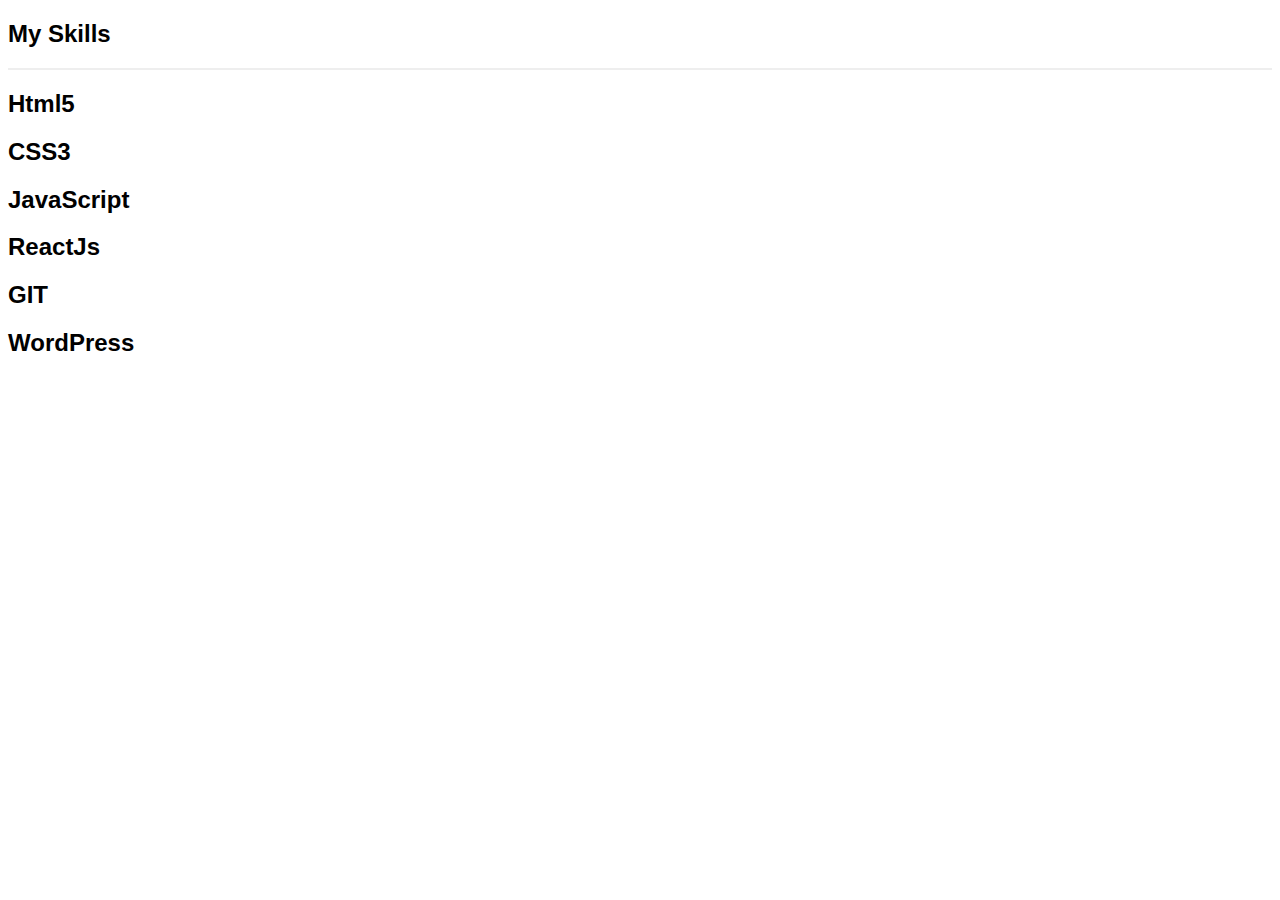
<file: 1-Bootstrap/index.html>
<!doctype html>
<html lang="en">

<head>
    <meta charset="utf-8">
    <meta name="viewport" content="width=device-width, initial-scale=1">
    <title>Bootstrap - Zadanie</title>
    <link rel="stylesheet" href="https://cdnjs.cloudflare.com/ajax/libs/font-awesome/6.3.0/css/all.min.css"
        integrity="sha512-SzlrxWUlpfuzQ+pcUCosxcglQRNAq/DZjVsC0lE40xsADsfeQoEypE+enwcOiGjk/bSuGGKHEyjSoQ1zVisanQ=="
        crossorigin="anonymous" referrerpolicy="no-referrer" />
    <link href="https://cdn.jsdelivr.net/npm/bootstrap@5.3.0-alpha1/dist/css/bootstrap.min.css" rel="stylesheet"
        integrity="sha384-GLhlTQ8iRABdZLl6O3oVMWSktQOp6b7In1Zl3/Jr59b6EGGoI1aFkw7cmDA6j6gD" crossorigin="anonymous">
 <link rel="stylesheet" href="css/style.css">
    </head>
    

<body>
     <section class="p-5 skill">
		<div class="container-fluid">
			<!-- skill - napis -->
			<div class="row text-secondary text-center">
				<div class="col m-4">
					<h2 class="display-4">My Skills</h2>
					<div class="underline mb-4 w-50"></div>
				</div>
			</div>
			<div class="row my-5 mx-auto d-flex justify-content-center align-items-center" >
				<div class="col-md-4 col-sm-6 text-center fa-5x text-warning mb-4 ">
                    <i class="fa-brands fa-html5 rounded-circle mx-auto d-flex justify-content-center align-items-center "></i>
					<h2 class="text-secondary mb-3 "> Html5</h2>
				</div>
				<div class="col-md-4 col-sm-6 text-center fa-5x text-warning mb-4">
					<i class="fa-brands fa-css3-alt rounded-circle mx-auto d-flex justify-content-center align-items-center"></i>
					<h2 class="text-secondary mb-3 "> CSS3</h2>
				</div>
				<div class="col-md-4 col-sm-6 text-center fa-5x text-warning mb-4 ">
					<i class="fa-brands fa-java  rounded-circle mx-auto d-flex justify-content-center align-items-center"></i>
					<h2 class="text-secondary mb-3 ">JavaScript</h2>
				</div>
                <div class="col-md-4 col-sm-6 text-center fa-5x text-warning mb-4 ">
                    <i class="fa-brands fa-react rounded-circle mx-auto d-flex justify-content-center align-items-center "></i>
					<h2 class="text-secondary mb-3 ">ReactJs</h2>
				</div>
                <div class="col-md-4 col-sm-6 text-center fa-5x text-warning mb-4">
					<i class="fa-brands fa-github rounded-circle mx-auto d-flex justify-content-center align-items-center"></i>
					<h2 class="text-secondary mb-3 ">GIT</h2>
				</div>
                <div class="col-md-4 col-sm-6 text-center fa-5x text-warning mb-4 ">
                    <i class="fa-brands fa-wordpress rounded-circle mx-auto d-flex justify-content-center align-items-center"></i>
					<h2 class="text-secondary mb-3  ">WordPress</h2>
				</div>
				
			</div>
		</div>
	</section>

    <script src="https://cdn.jsdelivr.net/npm/bootstrap@5.3.0-alpha1/dist/js/bootstrap.bundle.min.js"
        integrity="sha384-w76AqPfDkMBDXo30jS1Sgez6pr3x5MlQ1ZAGC+nuZB+EYdgRZgiwxhTBTkF7CXvN"
        crossorigin="anonymous"></script>
</body>

</html>
</file>
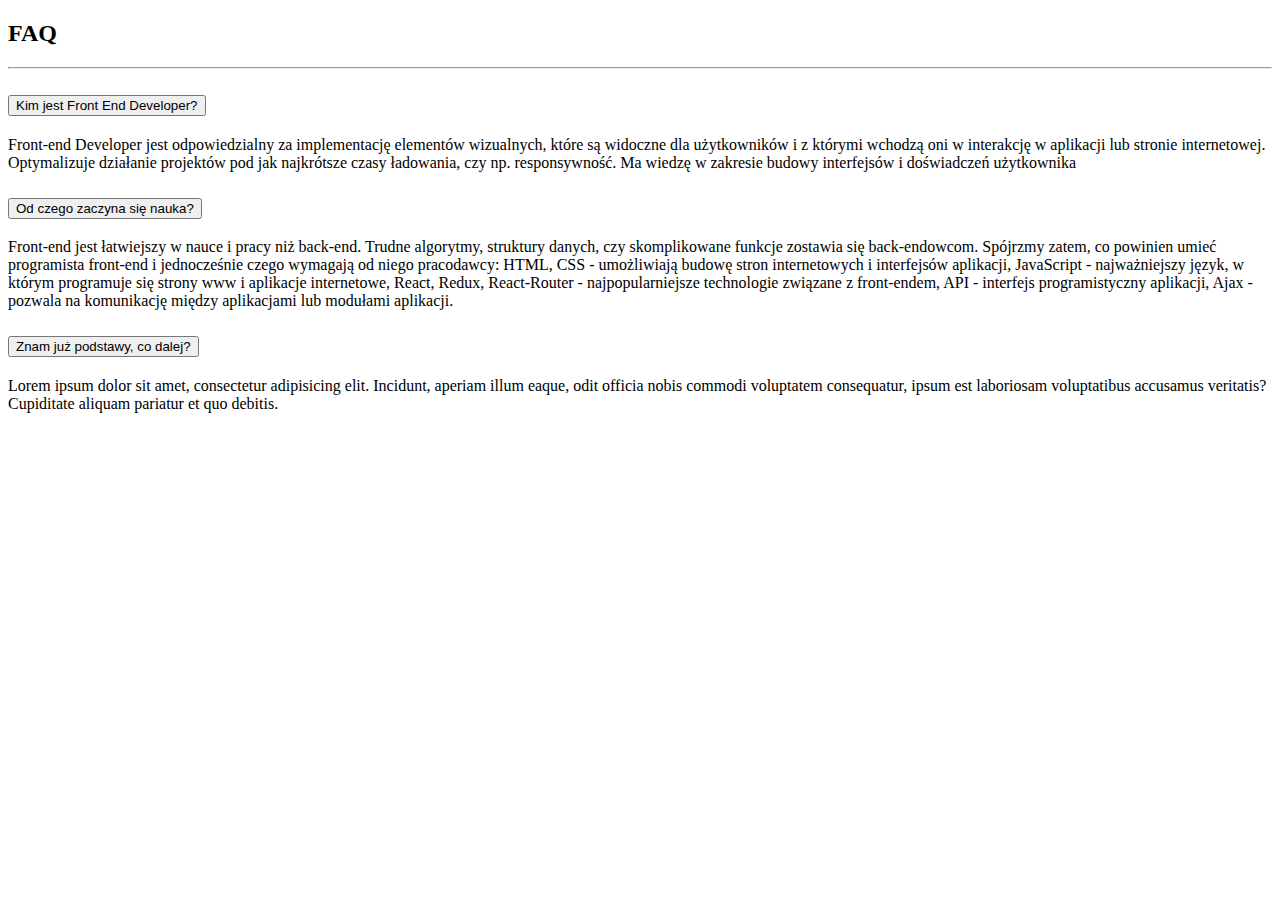
<file: 2-Bootstrap/index.html>
<!DOCTYPE html>
<html lang="pl">

<!-- <head>
    <meta charset="utf-8">
    <title>FAQ-Bootstrap</title>
    <link href="https://cdn.jsdelivr.net/npm/bootstrap@5.2.3/dist/css/bootstrap.min.css" rel="stylesheet"
        integrity="sha384-rbsA2VBKQhggwzxH7pPCaAqO46MgnOM80zW1RWuH61DGLwZJEdK2Kadq2F9CUG65" crossorigin="anonymous">
    <link rel="stylesheet" href="css/style.css">
</head> -->
<!doctype html>
<html lang="en">

<head>
    <meta charset="utf-8">
    <meta name="viewport" content="width=device-width, initial-scale=1">
    <title>Bootstrap demo</title>
    <link href="https://cdn.jsdelivr.net/npm/bootstrap@5.3.0-alpha1/dist/css/bootstrap.min.css" rel="stylesheet"
        integrity="sha384-GLhlTQ8iRABdZLl6O3oVMWSktQOp6b7In1Zl3/Jr59b6EGGoI1aFkw7cmDA6j6gD" crossorigin="anonymous">
</head>

<body>

    <main role="main" class="container">
        <div class="wrap">
            <div class="bd-example position-relative bg-fefcfe">
                <div class="head-font text-center mx-auto col-12">
                    <h2 class="font-weight-normal">FAQ</h2>
                    <hr class="col-3 mx-auto">
                </div>
                <div class="accordion" id="accordionExample">
                    <div class="card text-center">
                        <div class="card-header" id="headingOne">
                            <h2 class="mb-0">
                                <button class="btn btn-link collapsed" type="button" data-toggle="collapse"
                                    data-target="#collapseOne" aria-expanded="true" aria-controls="collapseOne">
                                    Kim jest Front End Developer?
                                </button>
                            </h2>
                        </div>
                        <div id="collapseOne" class="collapse" aria-labelledby="headingOne"
                            data-parent="#accordionExample">
                            <div class="card-body text-center">
                                Front-end Developer jest odpowiedzialny za implementację elementów wizualnych, które są
                                widoczne dla użytkowników i z którymi wchodzą oni w interakcję w aplikacji lub stronie
                                internetowej. Optymalizuje działanie projektów pod jak najkrótsze czasy ładowania, czy
                                np. responsywność. Ma wiedzę w zakresie budowy interfejsów i doświadczeń użytkownika
                            </div>
                        </div>
                    </div>

                    <div class="card text-center">
                        <div class="card-header" id="headingTwo">
                            <h2 class="mb-0">
                                <button class="btn btn-link collapsed" type="button" data-toggle="collapse"
                                    data-target="#collapseTwo" aria-expanded="false" aria-controls="collapseTwo">
                                    Od czego zaczyna się nauka?
                                </button>
                            </h2>
                        </div>
                        <div id="collapseTwo" class="collapse" aria-labelledby="headingTwo"
                            data-parent="#accordionExample">
                            <div class="card-body text-center">
                                Front-end jest łatwiejszy w nauce i pracy niż back-end. Trudne algorytmy, struktury
                                danych, czy skomplikowane funkcje zostawia się back-endowcom. Spójrzmy zatem, co
                                powinien umieć programista front-end i jednocześnie czego wymagają od niego pracodawcy:
                                HTML, CSS - umożliwiają budowę stron internetowych i interfejsów aplikacji,
                                JavaScript - najważniejszy język, w którym programuje się strony www i aplikacje
                                internetowe,
                                React, Redux, React-Router - najpopularniejsze technologie związane z front-endem,
                                API - interfejs programistyczny aplikacji,
                                Ajax - pozwala na komunikację między aplikacjami lub modułami aplikacji.

                            </div>
                        </div>
                    </div>

                    <div class="card  text-center">
                        <div class="card-header" id="headingThree">
                            <h2 class="mb-0">
                                <button class="btn btn-link color-d5b393collapsed" type="button" data-toggle="collapse"
                                    data-target="#collapseThree" aria-expanded="false" aria-controls="collapseThree">
                                    Znam już podstawy, co dalej?
                                </button>
                            </h2>
                        </div>
                        <div id="collapseThree" class="collapse" aria-labelledby="headingThree"
                            data-parent="#accordionExample">
                            <div class="card-body text-center">
                                Lorem ipsum dolor sit amet, consectetur adipisicing elit. Incidunt, aperiam illum eaque,
                                odit officia nobis commodi voluptatem consequatur, ipsum est laboriosam voluptatibus
                                accusamus veritatis? Cupiditate aliquam pariatur et quo debitis.
                            </div>
                        </div>
                    </div>
                </div>
            </div>

        </div>
    </main>

    <!--    <script src="https://code.jquery.com/jquery-3.6.4.slim.js"
        integrity="sha256-dWvV84T6BhzO4vG6gWhsWVKVoa4lVmLnpBOZh/CAHU4=" crossorigin="anonymous"></script>
    <script src="https://cdnjs.cloudflare.com/ajax/libs/popper.js/2.11.6/umd/popper.min.js"
        integrity="sha512-6UofPqm0QupIL0kzS/UIzekR73/luZdC6i/kXDbWnLOJoqwklBK6519iUnShaYceJ0y4FaiPtX/hRnV/X/xlUQ=="
        crossorigin="anonymous" referrerpolicy="no-referrer"></script>
    <script src="https://stackpath.bootstrapcdn.com/bootstrap/4.2.1/js/bootstrap.min.js"
        integrity="sha384-B0UglyR+jN6CkvvICOB2joaf5I4l3gm9GU6Hc1og6Ls7i6U/mkkaduKaBhlAXv9k"
        crossorigin="anonymous"></script> -->
    <script src="https://cdn.jsdelivr.net/npm/@popperjs/core@2.11.6/dist/umd/popper.min.js"
        integrity="sha384-oBqDVmMz9ATKxIep9tiCxS/Z9fNfEXiDAYTujMAeBAsjFuCZSmKbSSUnQlmh/jp3"
        crossorigin="anonymous"></script>
    <script src="https://cdn.jsdelivr.net/npm/bootstrap@5.3.0-alpha1/dist/js/bootstrap.min.js"
        integrity="sha384-mQ93GR66B00ZXjt0YO5KlohRA5SY2XofN4zfuZxLkoj1gXtW8ANNCe9d5Y3eG5eD"
        crossorigin="anonymous"></script>

</body>

</html>
</file>
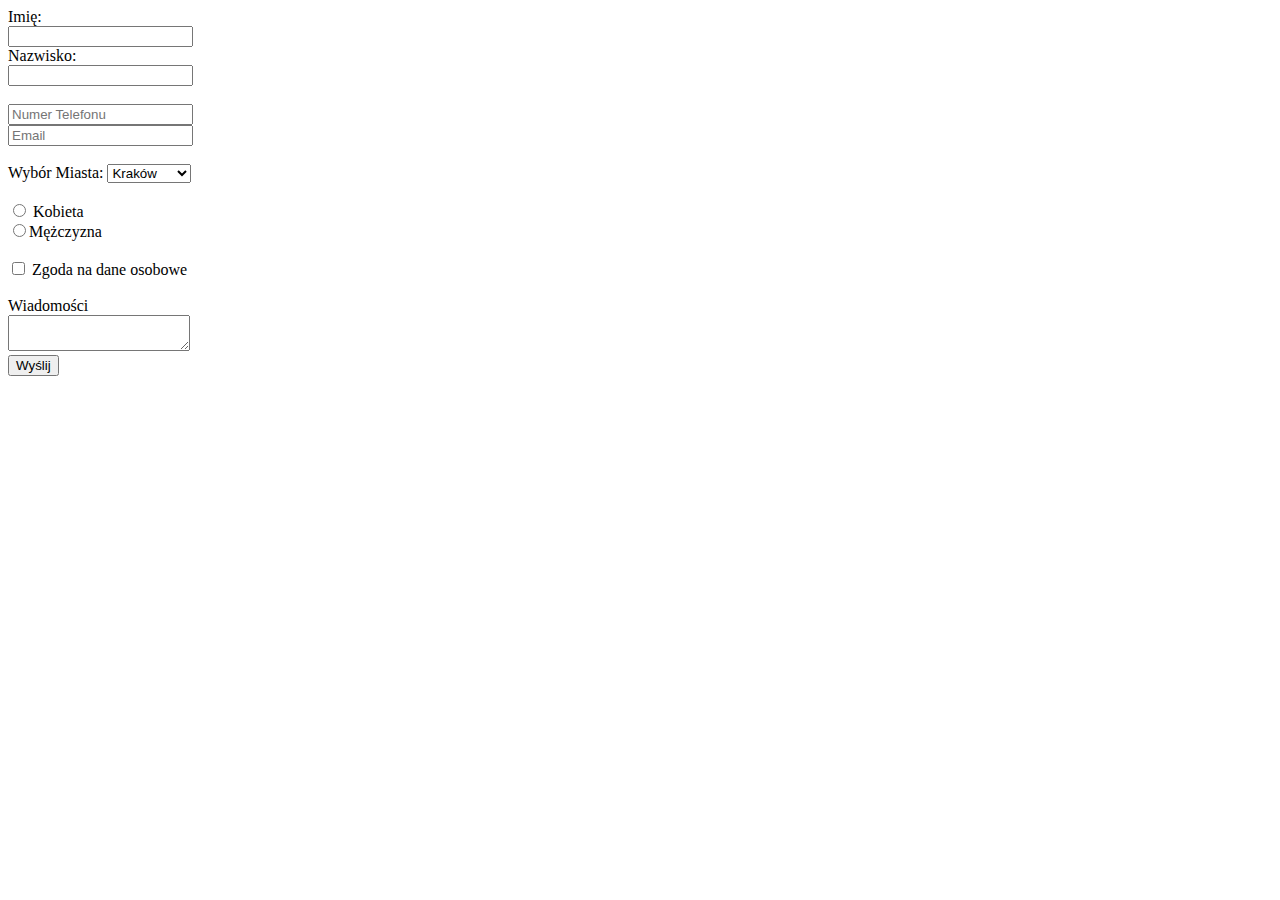
<file: 2-Html/index.html>
<!DOCTYPE html>
<html lang="en">

<head>
    <meta charset="UTF-8">
    <meta http-equiv="X-UA-Compatible" content="IE=edge">
    <meta name="viewport" content="width=device-width, initial-scale=1.0">
    <title>Formularz</title>
</head>

<body>
    <form action="https://formspree.io/f/moqzejay" method="post">
        <label for="imie">Imię: </label><br>
        <input type="text" id="imie" name="imie" required><br>

        <label for="nazwisko">Nazwisko: </label><br>
        <input type="text" id="nazwisko" name="nazwisko" required><br><br>
        <input type="tel" name="tel" placeholder="Numer Telefonu" required> <br>
        <input type="email" name="email" placeholder="Email" required> <br><br>

        <label for="miasto">Wybór Miasta:</label>
        <select name="miasto" id="miasto" required>
            <option value="Kraków">Kraków</option>
            <option value="Warszawa">Warszawa</option>
            <option value="Gdańsk">Gdańsk</option>
        </select><br><br>

        <label>
            <input type="radio" name="plec" value="Kobieta" required> Kobieta<br>
        </label>

        <label>
            <input type="radio" name="plec" value="Mężczyzna" required>Mężczyzna<br><br>
        </label>

        <input type="checkbox" id="zgoda" name="zgoda" required>
        <label for="zgoda"> Zgoda na dane osobowe</label><br><br>

        <div><label for="wiadomosc">Wiadomości</label></div>
        <div><textarea name="wiadomosc" id="wiadomosc"></textarea></div>
        <button type="submit">Wyślij</button>
    </form>


<!--     <?php
    $to = "mail@wp.pl";
    $subject = "";
    $txt = "Nowy formularz";
    $headers = "From: " . "\r\n" .
    
    mail($to,$subject,$txt,$headers);
    ?> -->
</body>

</html>
</file>
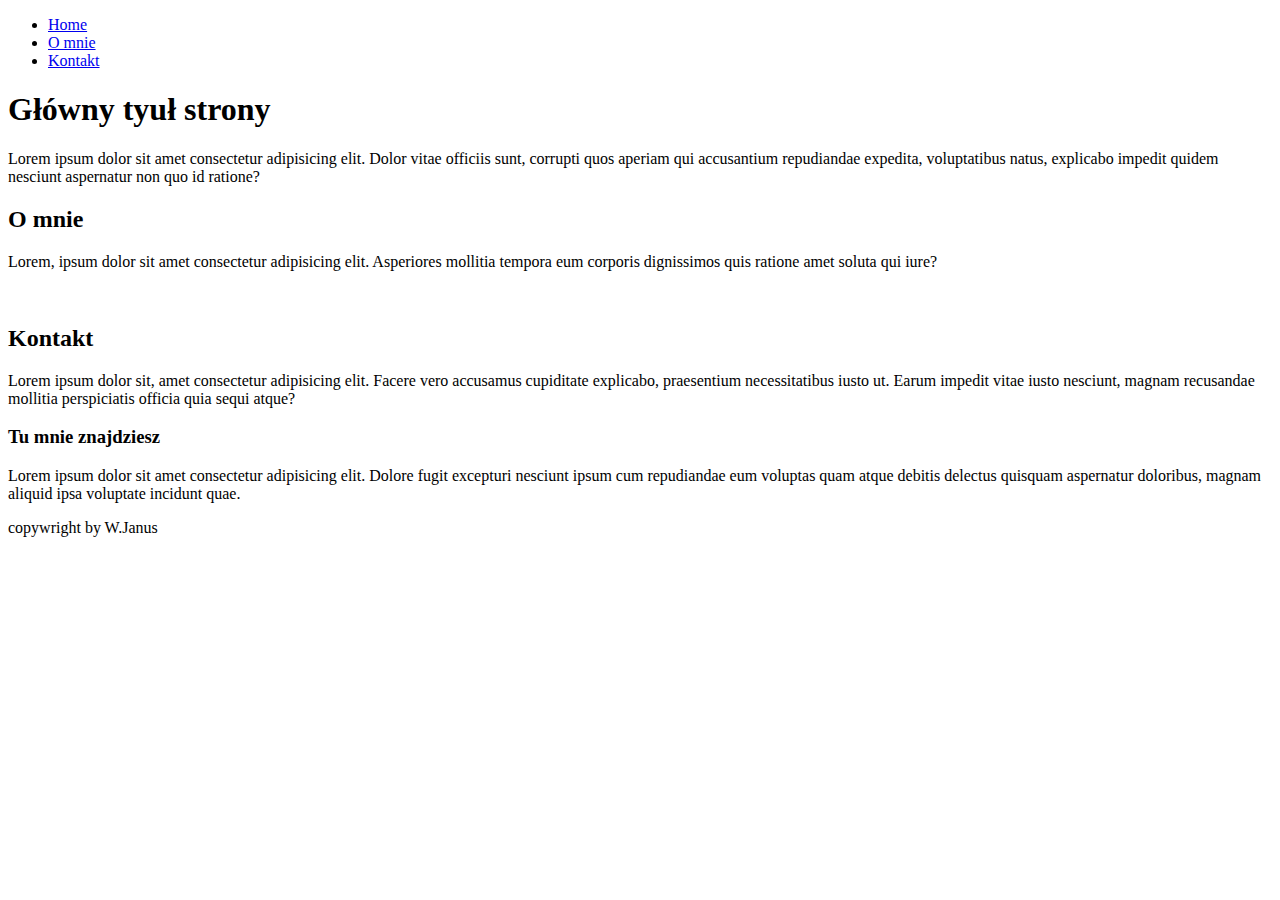
<file: 2-struktura/index.html>
<!DOCTYPE html>
<html lang="en">

<head>
    <meta charset="UTF-8">
    <meta http-equiv="X-UA-Compatible" content="IE=edge">
    <meta name="viewport" content="width=device-width, initial-scale=1.0">
    <title>2-struktura</title>
</head>

<body>

    <nav id="menu">
        <ul>
            <li class="menu-item"><a href="#home">Home</a></li>
            <li class="menu-item"><a href="#o_mnie">O mnie</a></li>
            <li class="menu-item"><a href="#kontakt">Kontakt</a></li>
        </ul>
    </nav>

    <header id="home">

        <h1 id="main-header-text">Główny tyuł strony</h1>
        <p>Lorem ipsum dolor sit amet consectetur adipisicing elit. Dolor vitae officiis sunt, corrupti quos aperiam qui
            accusantium repudiandae expedita, voluptatibus natus, explicabo
            impedit quidem nesciunt aspernatur non quo id ratione?</p>
    </header>

    <section id="o_mnie">
        <h2>O mnie</h2>
        <p>Lorem, ipsum dolor sit amet consectetur adipisicing elit. Asperiores mollitia tempora eum corporis
            dignissimos quis ratione amet soluta qui iure?</p>
        <br>
    </section>
    <section id="kontakt">
        <h2>Kontakt</h2>
        <p>Lorem ipsum dolor sit, amet consectetur adipisicing elit. Facere vero accusamus cupiditate explicabo,
            praesentium necessitatibus iusto ut. Earum impedit vitae iusto nesciunt, magnam
            recusandae mollitia perspiciatis officia quia sequi atque?</p>
        <h3>Tu mnie znajdziesz</h3>
        <p>Lorem ipsum dolor sit amet consectetur adipisicing elit. Dolore fugit excepturi nesciunt ipsum cum
            repudiandae eum voluptas quam atque debitis delectus quisquam aspernatur doloribus,
            magnam aliquid ipsa voluptate incidunt quae.</p>

    </section>
    <footer id="stopa">
        <p>copywright by W.Janus</p>
    </footer>
</body>

</html>
</file>
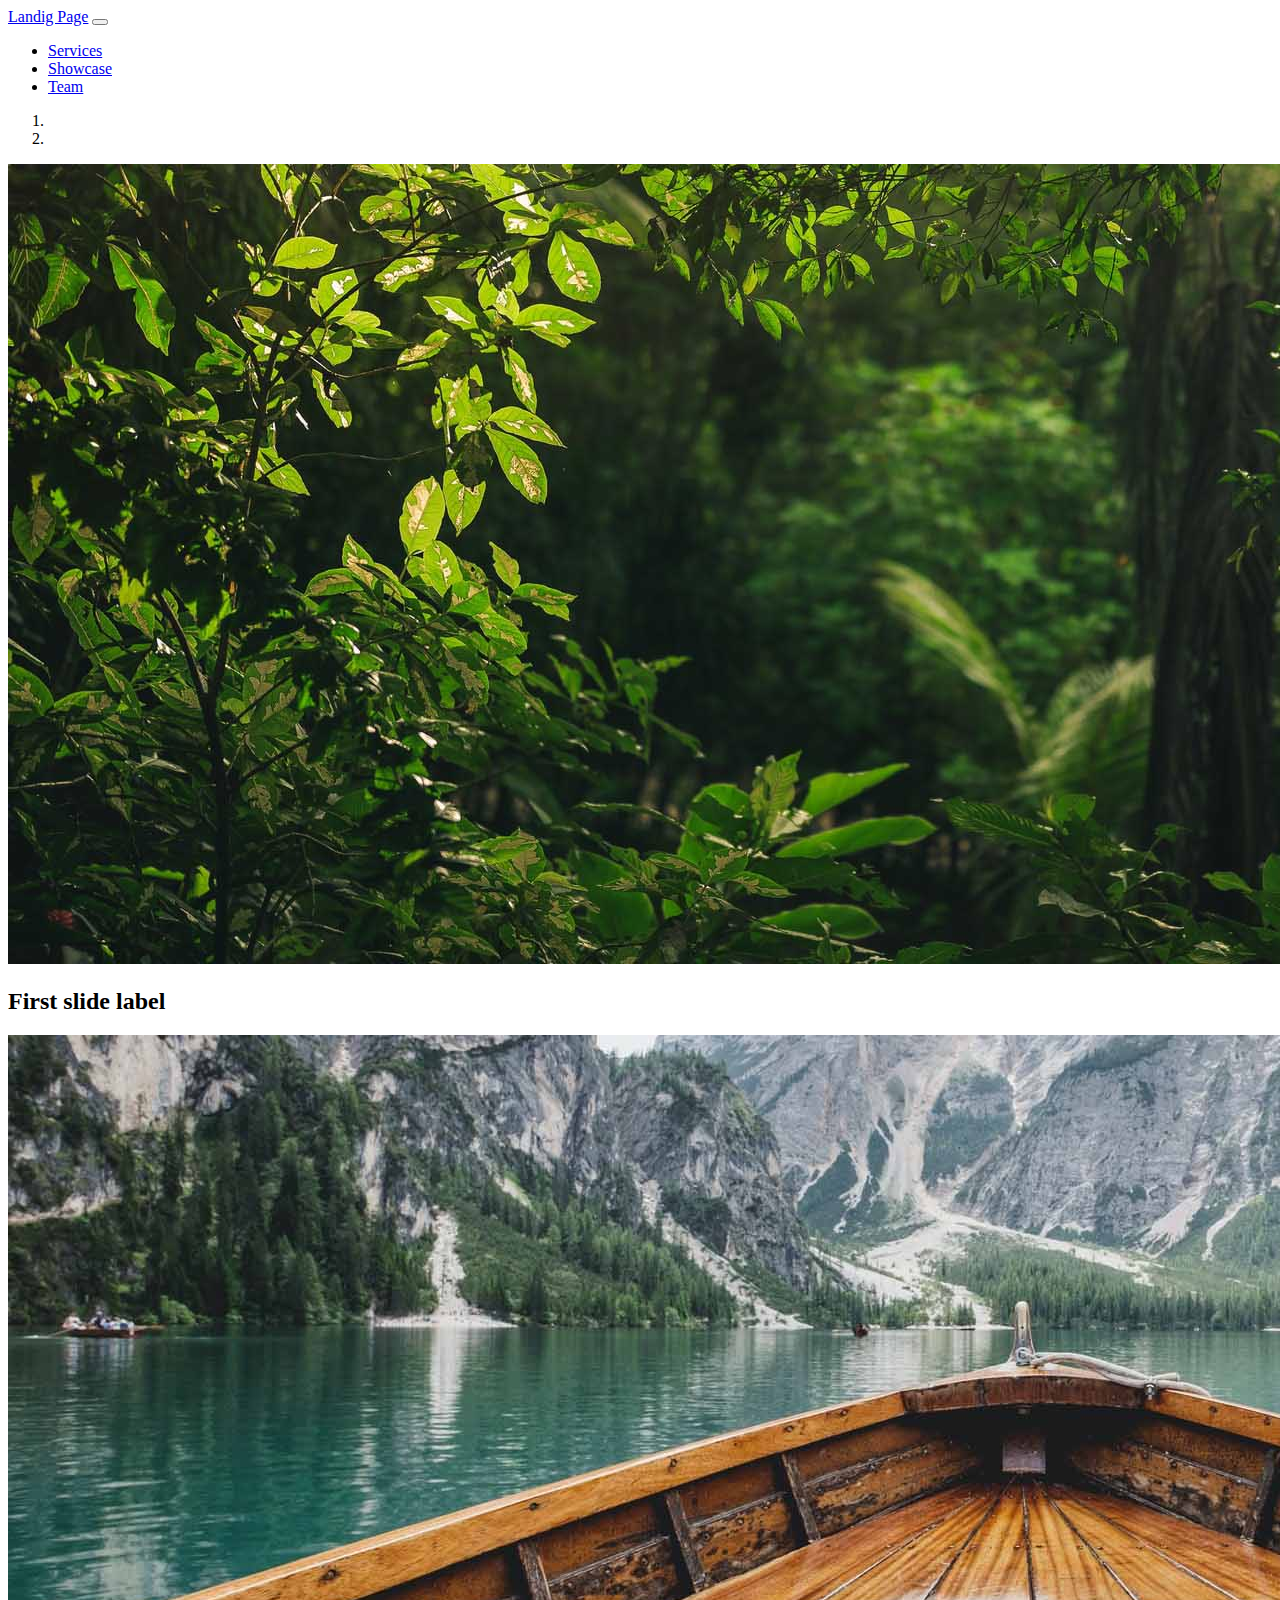
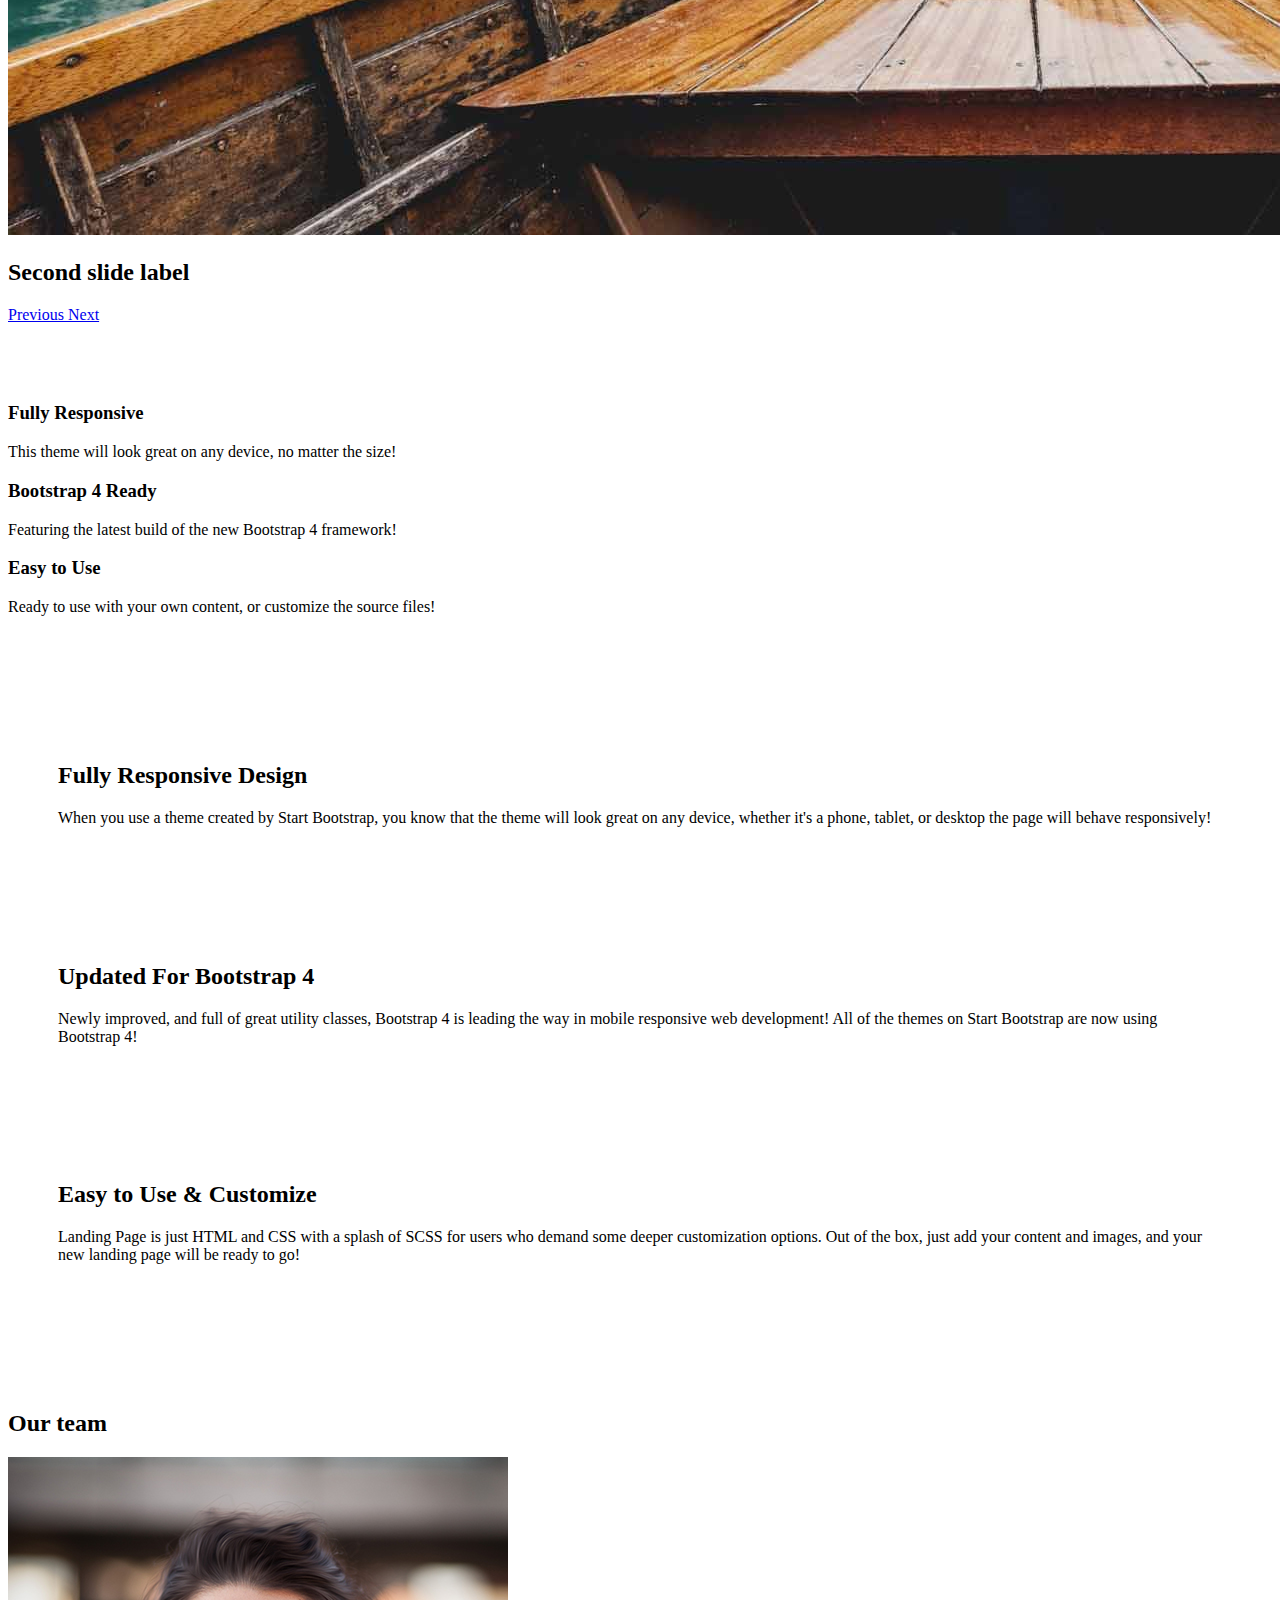
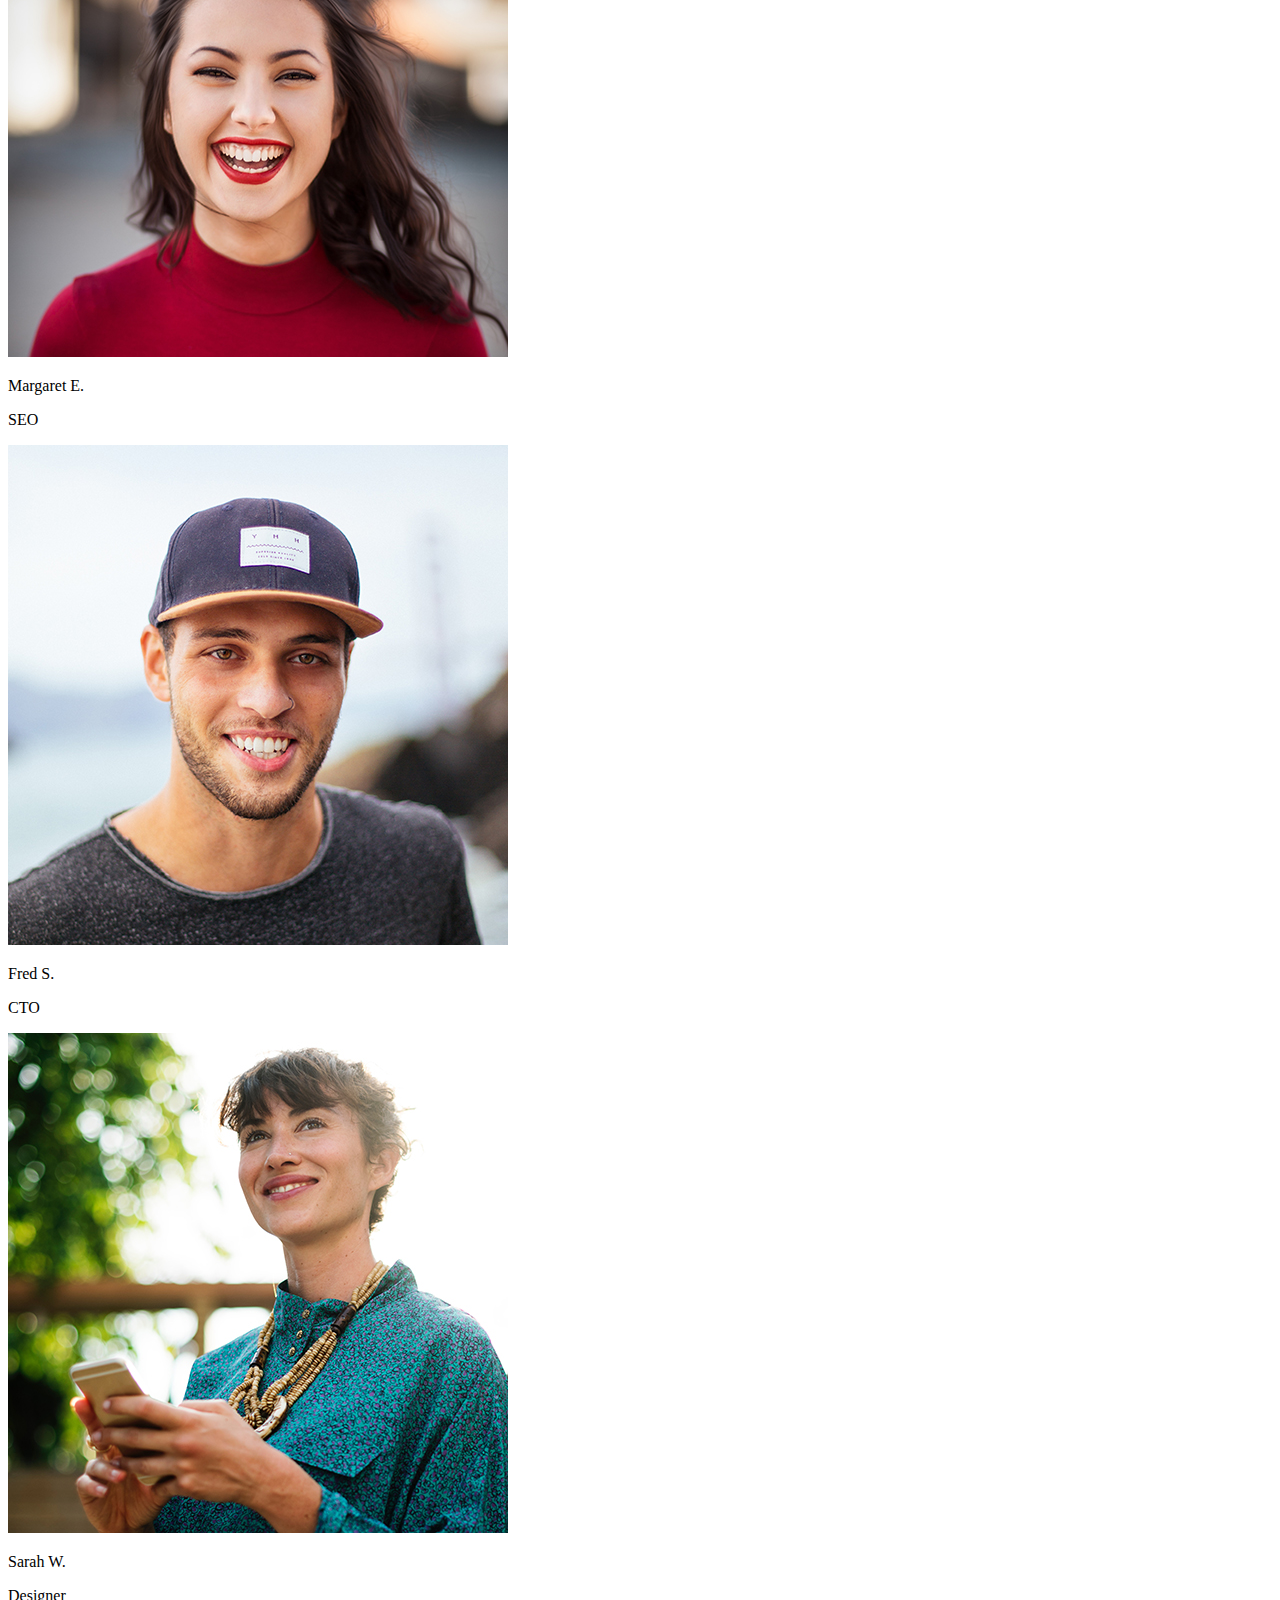
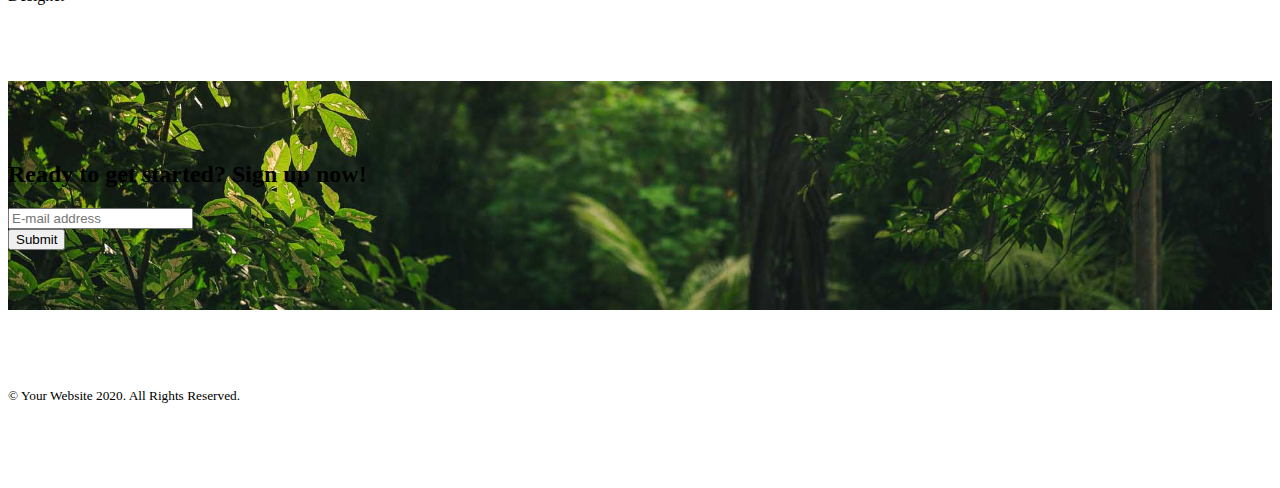
<file: 3-Bootstrap/index.html>
<!doctype html>
<html lang="en">

<head>
  <meta charset="utf-8">
  <meta name="viewport" content="width=device-width, initial-scale=1, shrink-to-fit=no">
  <title>Landing Page</title>
  <link rel="stylesheet" href="https://stackpath.bootstrapcdn.com/bootstrap/4.5.0/css/bootstrap.min.css"
    integrity="sha384-9aIt2nRpC12Uk9gS9baDl411NQApFmC26EwAOH8WgZl5MYYxFfc+NcPb1dKGj7Sk" crossorigin="anonymous">
  <link rel="stylesheet" href="css/style.css">
</head>

<body>
  <nav class="navbar navbar-expand-lg navbar-light">
    <div class="container">
      <a class="navbar-brand" href="#">Landig Page</a>
      <button class="navbar-toggler" type="button" data-toggle="collapse" data-target="#navbarNav"
        aria-controls="navbarNav" aria-expanded="false" aria-label="Toggle navigation">
        <span class="navbar-toggler-icon"></span>
      </button>
      <div class="collapse navbar-collapse" id="navbarNav">
        <ul class="navbar-nav ml-auto">
          <li class="nav-item active">
            <a class="nav-link" href="#">Services</a>
          </li>
          <li class="nav-item">
            <a class="nav-link" href="#">Showcase</a>
          </li>
          <li class="nav-item">
            <a class="nav-link" href="#">Team</a>
          </li>
        </ul>
      </div>
    </div>
  </nav>


  <div id="carouselExampleCaptions" class="carousel slide" data-ride="carousel">
    <ol class="carousel-indicators">
      <li data-target="#carouselExampleCaptions" data-slide-to="0" class="active"></li>
      <li data-target="#carouselExampleCaptions" data-slide-to="1"></li>
    </ol>
    <div class="carousel-inner">
      <div class="carousel-item active">
        <img src="img/slider-1.jpg" class="d-block w-100" alt="View 1">
        <div class="carousel-caption">
          <h2>First slide label</h2>
        </div>
      </div>
      <div class="carousel-item">
        <img src="img/slider-2.jpg" class="d-block w-100" alt="View 2">
        <div class="carousel-caption">
          <h2>Second slide label</h2>
        </div>
      </div> 
    </div>
    <a class="carousel-control-prev" href="#carouselExampleCaptions" role="button" data-slide="prev">
      <span class="carousel-control-prev-icon" aria-hidden="true"></span>
      <span class="sr-only">Previous</span>
    </a>
    <a class="carousel-control-next" href="#carouselExampleCaptions" role="button" data-slide="next">
      <span class="carousel-control-next-icon" aria-hidden="true"></span>
      <span class="sr-only">Next</span>
    </a>
  </div>

  <section id="services" class="services bg-light">
    <div class="container text-center">
      <div class="row">
        <div class="col-md-4 service-item">
          <h3>Fully Responsive</h3>
          <p class="lead mb-0">This theme will look great on any device, no matter the size!</p>
        </div>
        <div class="col-md-4 service-item">
          <h3>Bootstrap 4 Ready</h3>
          <p class="lead mb-0">Featuring the latest build of the new Bootstrap 4 framework!</p>
        </div>
        <div class="col-md-4 service-item">
          <h3>Easy to Use</h3>
          <p class="lead mb-0">Ready to use with your own content, or customize the source files!</p>
        </div>
      </div>
    </div>
  </section>

  <section id="showcase" class="showcase">
    <div class="container-fluid">
      <div class="row">
        <div class="col-md-6 order-md-2 showcase-img" style="background-image: url('img/view-1.jpg');"></div>
        <div class="col-md-6 order-md-1 showcase-text">
          <h2>Fully Responsive Design</h2>
          <p class="lead mb-0">When you use a theme created by Start Bootstrap, you know that the theme will look great on any device, whether it's a phone, tablet, or desktop the page will behave responsively!</p>
        </div>
      </div>
      <div class="row">
        <div class="col-md-6 showcase-img" style="background-image: url('img/view-2.jpg');"></div>
        <div class="col-md-6 showcase-text">
          <h2>Updated For Bootstrap 4</h2>
          <p class="lead mb-0">Newly improved, and full of great utility classes, Bootstrap 4 is leading the way in mobile responsive web development! All of the themes on Start Bootstrap are now using Bootstrap 4!</p>
        </div>
      </div>
      <div class="row">
        <div class="col-md-6 order-md-2 showcase-img" style="background-image: url('img/view-3.jpg');"></div>
        <div class="col-md-6 order-md-1 showcase-text">
          <h2>Easy to Use &amp; Customize</h2>
          <p class="lead mb-0">Landing Page is just HTML and CSS with a splash of SCSS for users who demand some deeper customization options. Out of the box, just add your content and images, and your new landing page will be ready to go!</p>
        </div>
      </div>
    </div>
  </section>

  <section id="team" class="team bg-light">
    <div class="container text-center">
      <h2 class="mb-5">Our team</h2>
      <div class="row">
          <div class="col-md-4">
            <div class="team-item mx-auto">
              <img src="img/team-1.jpg" alt="Team member 1" class="rounded-circle img-fluid mb-3">
              <p class="h5">Margaret E.</p>
              <p class="mb-0">SEO</p>
            </div>
          </div>
          <div class="col-md-4">
            <div class="team-item mx-auto">
              <img src="img/team-2.jpg" alt="Team member 1" class="rounded-circle img-fluid mb-3">
              <p class="h5">Fred S.</p>
              <p class="mb-0">CTO</p>
            </div>
          </div>
          <div class="col-md-4">
            <div class="team-item team-item-last mx-auto">
              <img src="img/team-3.jpg" alt="Team member 1" class="rounded-circle img-fluid mb-3">
              <p class="h5">Sarah W.</p>
              <p class="mb-0">Designer</p>
            </div>
          </div>
      </div>
    </div>
  </section>


  <section class="call-to-action">
    <div class="container text-white text-center">
      <h2 class="mb-5">Ready to get started? Sign up now!</h2>
      <form class="w-75 mx-auto">
        <div class="form-row">
          <div class="col-md-9 mb-2">
            <input type="email" class="form-control" placeholder="E-mail address">
          </div>
          <div class="col-md-3">
            <button type="submit" class="btn btn-block btn-primary">Submit</button>
          </div>
        </div>
      </form>
    </div>
  </section>

  <footer class="footer bg-light text-center">
    <div class="conteiner">
      <p class="mb-0 text-muted"><small>© Your Website 2020. All Rights Reserved.</small></p>
    </div>
  </footer>
  <script src="https://code.jquery.com/jquery-3.5.1.slim.min.js"
    integrity="sha384-DfXdz2htPH0lsSSs5nCTpuj/zy4C+OGpamoFVy38MVBnE+IbbVYUew+OrCXaRkfj"
    crossorigin="anonymous"></script>
  <script src="https://cdn.jsdelivr.net/npm/popper.js@1.16.0/dist/umd/popper.min.js"
    integrity="sha384-Q6E9RHvbIyZFJoft+2mJbHaEWldlvI9IOYy5n3zV9zzTtmI3UksdQRVvoxMfooAo"
    crossorigin="anonymous"></script>
  <script src="https://stackpath.bootstrapcdn.com/bootstrap/4.5.0/js/bootstrap.min.js"
    integrity="sha384-OgVRvuATP1z7JjHLkuOU7Xw704+h835Lr+6QL9UvYjZE3Ipu6Tp75j7Bh/kR0JKI"
    crossorigin="anonymous"></script>
</body>

</html>
</file>
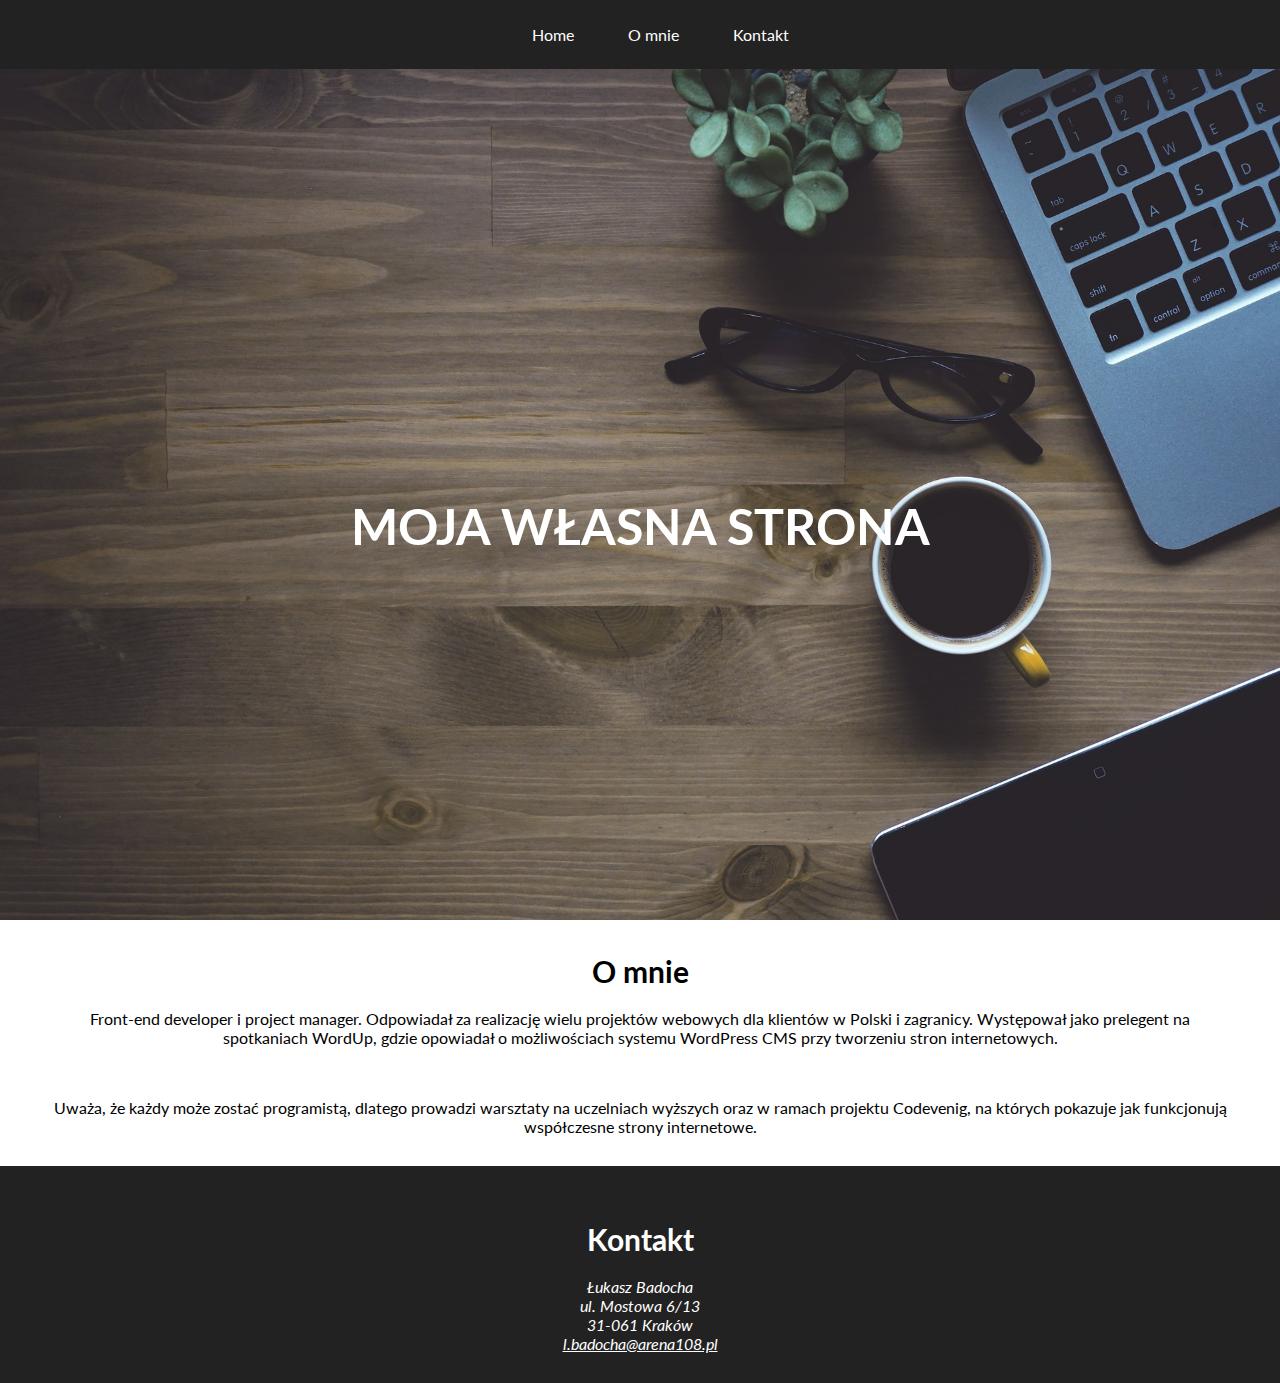
<file: projekt-do-poprawy/index.html>
<!DOCTYPE html>
<html lang="pl">

<head>
  <meta charset="UTF-8">
  <title>Warsztaty - HTML5 w praktyce</title>
  <link href='http://fonts.googleapis.com/css?family=Lato&subset=latin,latin-ext' rel='stylesheet' type='text/css'>
  <link rel="stylesheet" href="css/style.css">
</head>

<body>


  <nav id="menu">
    <ul>
      <li class="menu-item"><a href="#">Home</a></li>
      <li class="menu-item"><a href="#about">O mnie</a></li>
      <li class="menu-item"><a href="#contact">Kontakt</a></li>
    </ul>
  </nav>


  <header id="header">
    <img src="img/header-background.jpg" alt="Zdjęcie nagłówkowe">
    <h1 id="main-header-text">Moja własna strona</h1>
  </header>

  <section id="about">
    <h2 id="about-header">O mnie</h2>
    <p class="about-content">Front-end developer i project manager. Odpowiadał za realizację wielu projektów webowych
      dla klientów w Polski i zagranicy. Występował jako prelegent na spotkaniach WordUp, gdzie opowiadał o
      możliwościach systemu WordPress CMS przy tworzeniu stron internetowych.</p>
    <br>

    <p class="about-content"> Uważa, że każdy może zostać programistą, dlatego prowadzi warsztaty na uczelniach wyższych
      oraz w ramach projektu Codevenig, na których pokazuje jak funkcjonują współczesne strony internetowe.</p>

  </section>


  <footer id="contact">
    <h2 id="contact-header">Kontakt</h2>
    <address id="contact-content">
      Łukasz Badocha<br />
      ul. Mostowa 6/13<br />
      31-061 Kraków<br />
      <a href="mailto:l.badocha@arena108.pl">l.badocha@arena108.pl</a>
    </address>
  </footer>

</body>

</html>
</file>
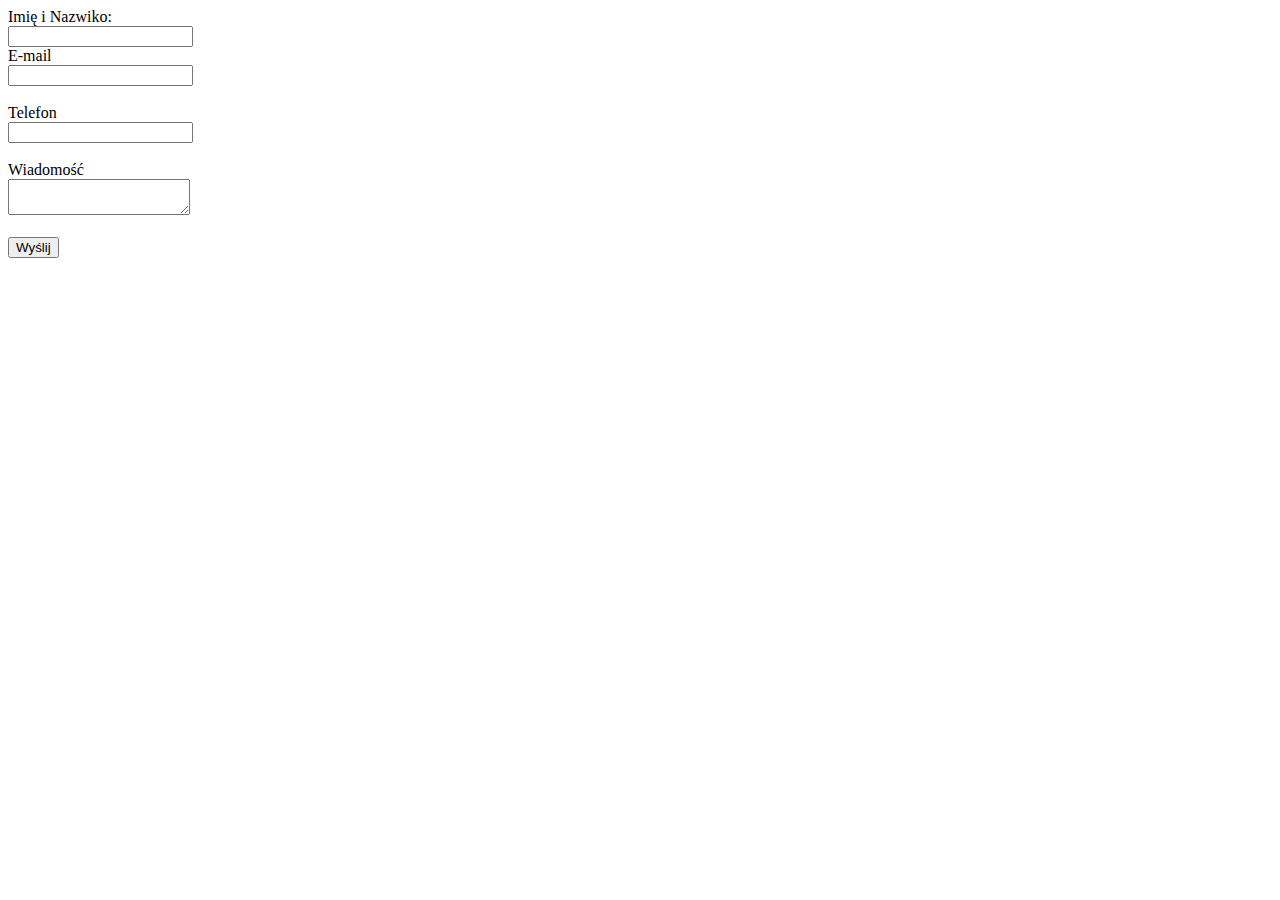
<file: warsztat-formularz/index.html>
<!DOCTYPE html>
<html lang="en">

<head>
    <meta charset="UTF-8">
    <meta http-equiv="X-UA-Compatible" content="IE=edge">
    <meta name="viewport" content="width=device-width, initial-scale=1.0">
    <title>Formularz-warsztat</title>
</head>

<body>
    <form action="https://formspree.io/f/mjvdyyol" method="POST">

        <label for="name">Imię i Nazwiko: </label><br>
        <input type="text" id="name" name="name" required><br>

        <label for="email">E-mail </label><br>
        <input type="email" id="email" name="email" required><br><br>

        <label for="phone">Telefon</label><br>
        <input type="tel" id="phone" name="phone" required><br><br>

        <label for="wiadomosc">Wiadomość</label><br>
        <textarea name="wiadomosc" id="wiadomosc"></textarea><br><br>
        <input type="submit" value="Wyślij">
    </form>
</body>

</html>
</file>
<file: 1-Bootstrap/css/style.css>
.skill{
	background-color:white;
    
}

.underline{
	border: 1px solid #eee;
	margin: auto;
}

.rounded-circle {
    background-color: rgb(241, 241, 241);
    height: 120px;
    width: 120px;
}
body {
    font-family: "Sofia", sans-serif;
  }
</file>
<file: 2-Bootstrap/css/style.css>
.wrap {
    height: 34.5rem;
    background: #0006ff;
    padding: 1rem;
    margin-top: 10rem;
    background: #fefcfe;
}

h2 {
    font-size: 1.5rem;
}

.head-font {
    font-size: 1.5rem;
    color: #88888a;
}

.btn-link {
    color: #d5b393;
}

.btn-link:hover {
    color: #b6bfbf;
}
</file>
<file: 3-Bootstrap/css/style.css>
section,
footer {
    padding: 60px 0;
}

.showcase-img {
    background-size: cover;
    background-position: center;
}

.showcase-text {
    padding: 50px;
}

.showcase {
    padding: 0;
}

.team-item {
    max-width: 200px;
}

.call-to-action {
    background-image: url(../img/slider-1.jpg);
    background-size: cover;
    background-position: center
}

@media (max-width: 768px) {
  
    .service-item,
    .team-item {
        margin-bottom: 50px;
    }

    .service-item:last-child,
    .team-item-last {
        margin: 0;
    }

    .showcase-img {
        height: 300px;
    }
}
</file>
<file: projekt-do-poprawy/css/style.css>
body {
  margin: 0;
  font-family: 'Lato', sans-serif;
}

#menu {
  text-align: center;
  background: #222;
  
}

#menu .menu-item {
  display: inline-block;
  padding: 25px;
  list-style: none;
}

#menu ul {
  margin: 0;
}

#menu .menu-item a{
  text-decoration: none;
  color: #fff;
}

#menu .menu-item a:hover{
  color: #999;
}

#header {
  position: relative;
  text-align: center;
}

#header img{
  width: 100%;
}

#header #main-header-text {
  position: absolute;
  top: 50%;
  font-size: 50px;
  font-weight: 700;
  margin: 0 auto;
  left: 0;
  right: 0;
  text-transform: uppercase;
  color: #fff;
  
}

#about {
  margin: 30px 0;
  padding: 0 50px;
}

#about #about-header{
  font-size: 30px;
  text-align: center;
  margin-bottom: 20px;
}

#about .about-content{
  text-align: center;
}

#contact {
  padding: 30px 50px;
  background: #222;
}

#contact #contact-header{
  font-size: 30px;
  text-align: center;
  margin-bottom: 20px;
  color: #fff;
}

#contact #contact-content {
  text-align: center;
  color: #fff;
}

#contact #contact-content a {
  color: #fff;
}

#contact #contact-content a:hover {
  color: #999;
}
</file>
